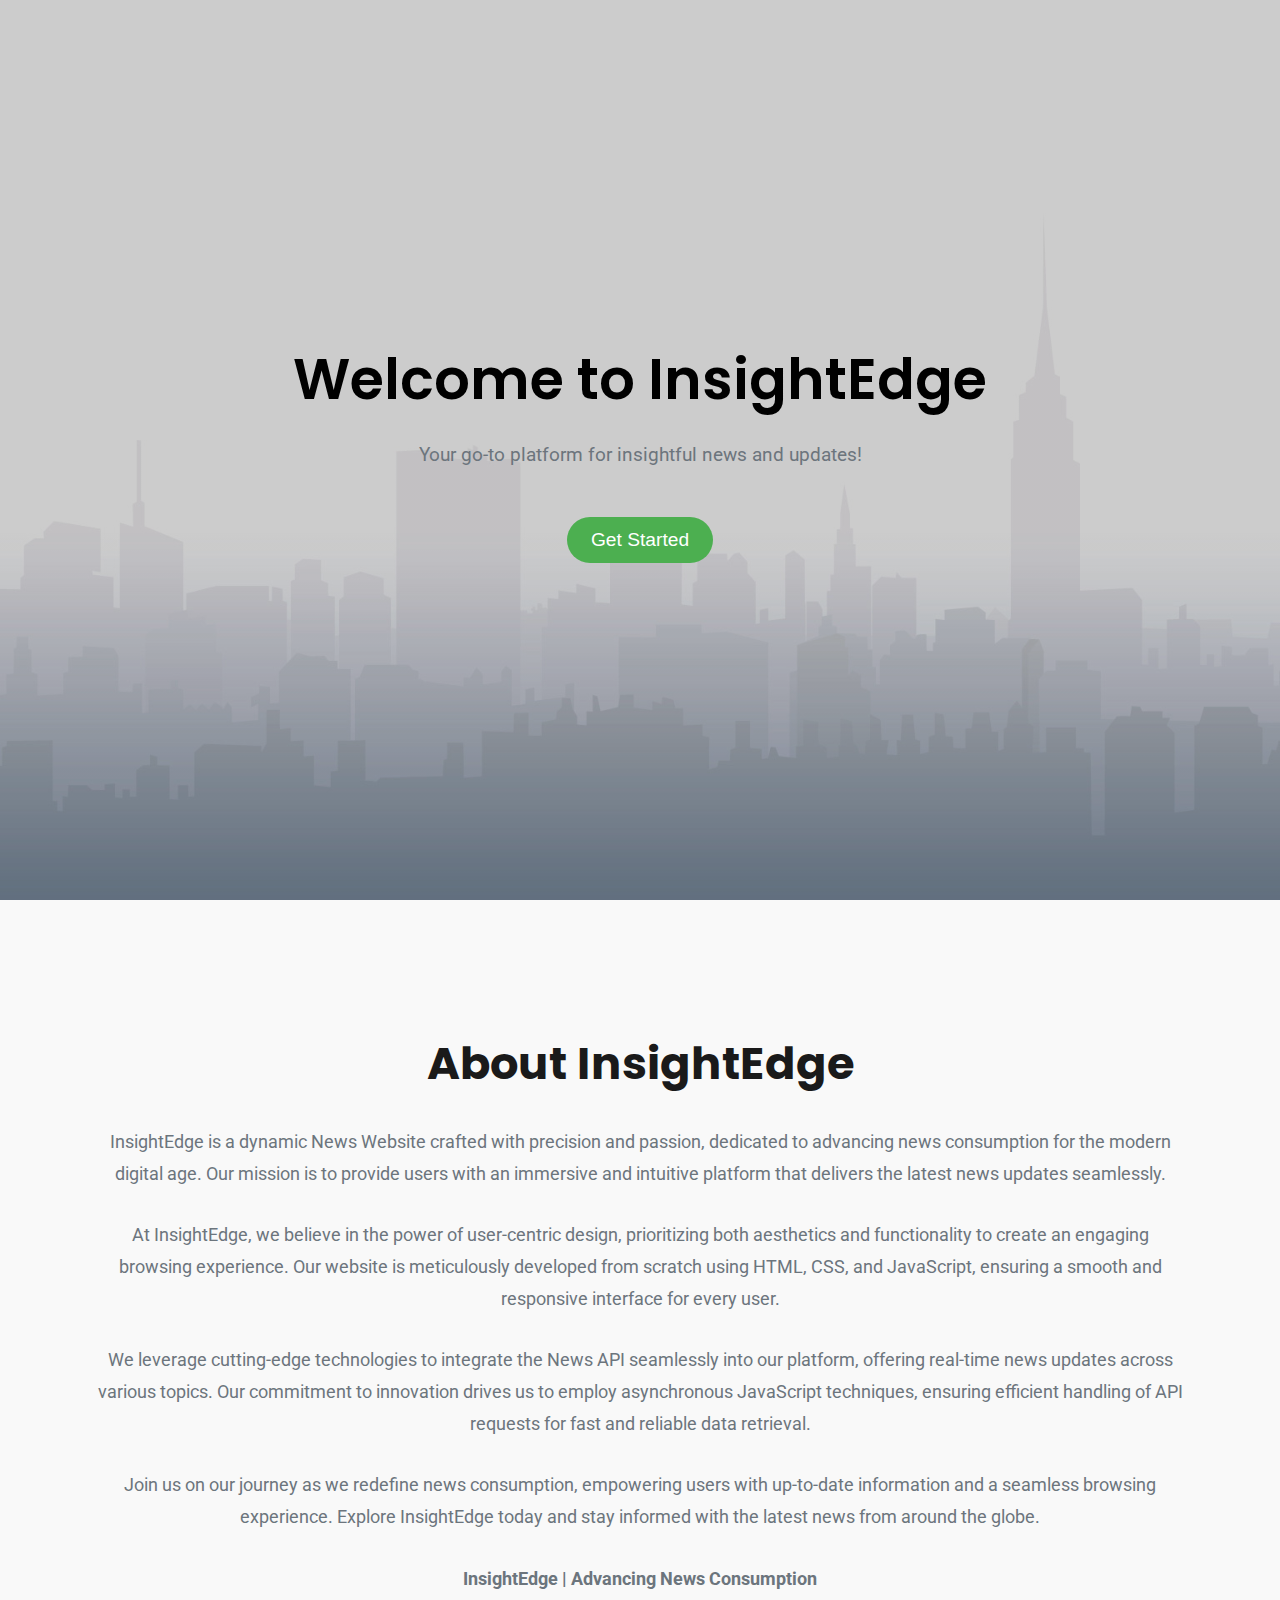
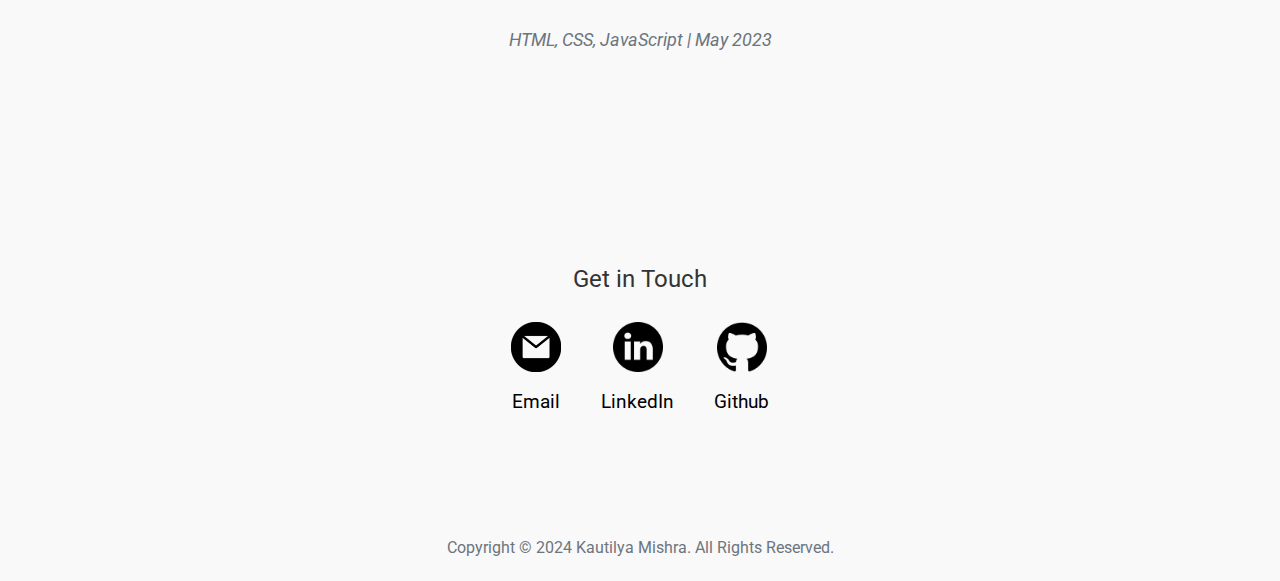
<file: index.html>
<!DOCTYPE html>
<html lang="en">

<head>
    <meta charset="UTF-8">
    <meta http-equiv="X-UA-Compatible" content="IE=edge">
    <meta name="viewport" content="width=device-width, initial-scale=1.0">
    <title>InsightEdge: Advancing News Consumption</title>
    <link rel="stylesheet" href="style.css">
</head>

<body>
    <div class="landing-page">
        <h1>Welcome to InsightEdge</h1>
        <p>Your go-to platform for insightful news and updates!</p>
        <div id="clock"></div>
        <button onclick="startProject()">Get Started</button>
    </div>
    <section id="about" class="about-section">
        <div class="container">
            <h2>About InsightEdge</h2>
            <p>InsightEdge is a dynamic News Website crafted with precision and passion, dedicated to advancing news
                consumption for the modern digital age. Our mission is to provide users with an immersive and intuitive
                platform that delivers the latest news updates seamlessly.</p>
            <p>At InsightEdge, we believe in the power of user-centric design, prioritizing both aesthetics and
                functionality to create an engaging browsing experience. Our website is meticulously developed from
                scratch using HTML, CSS, and JavaScript, ensuring a smooth and responsive interface for every user.</p>
            <p>We leverage cutting-edge technologies to integrate the News API seamlessly into our platform, offering
                real-time news updates across various topics. Our commitment to innovation drives us to employ
                asynchronous JavaScript techniques, ensuring efficient handling of API requests for fast and reliable
                data retrieval.</p>
            <p>Join us on our journey as we redefine news consumption, empowering users with up-to-date information and
                a seamless browsing experience. Explore InsightEdge today and stay informed with the latest news from
                around the globe.</p>
            <p><strong>InsightEdge | Advancing News Consumption</strong></p>
            <p><em>HTML, CSS, JavaScript | May 2023</em></p>
        </div>
    </section>
    <section id="contact">
        <p class="section__text__p1">Get in Touch</p>
        <div class="contact-info-upper-container">
            <div class="contact-info-container">
                <img src="./assets/email.png" alt="Email icon" class="icon contact-icon email-icon" />
                <p><a href="mailto:kautilyakamesh3@gmail.com">Email</a></p>
            </div>
            <div class="contact-info-container">
                <img src="./assets/linkedin.png" alt="LinkedIn icon" class="icon contact-icon" />
                <p><a href="https://www.linkedin.com/in/74104221b/">LinkedIn</a></p>
            </div>
            <div class="contact-info-container">
                <img src="./assets/github.png" alt="Github icon" class="icon contact-icon" />
                <p><a href="https://github.com/kautilyakameshmishra">Github</a></p>
            </div>
        </div>
    </section>
    <footer>
        <p>Copyright &#169; 2024 Kautilya Mishra. All Rights Reserved.</p>
    </footer>
    <script src="script.js"></script>
</body>

</html>
</file>
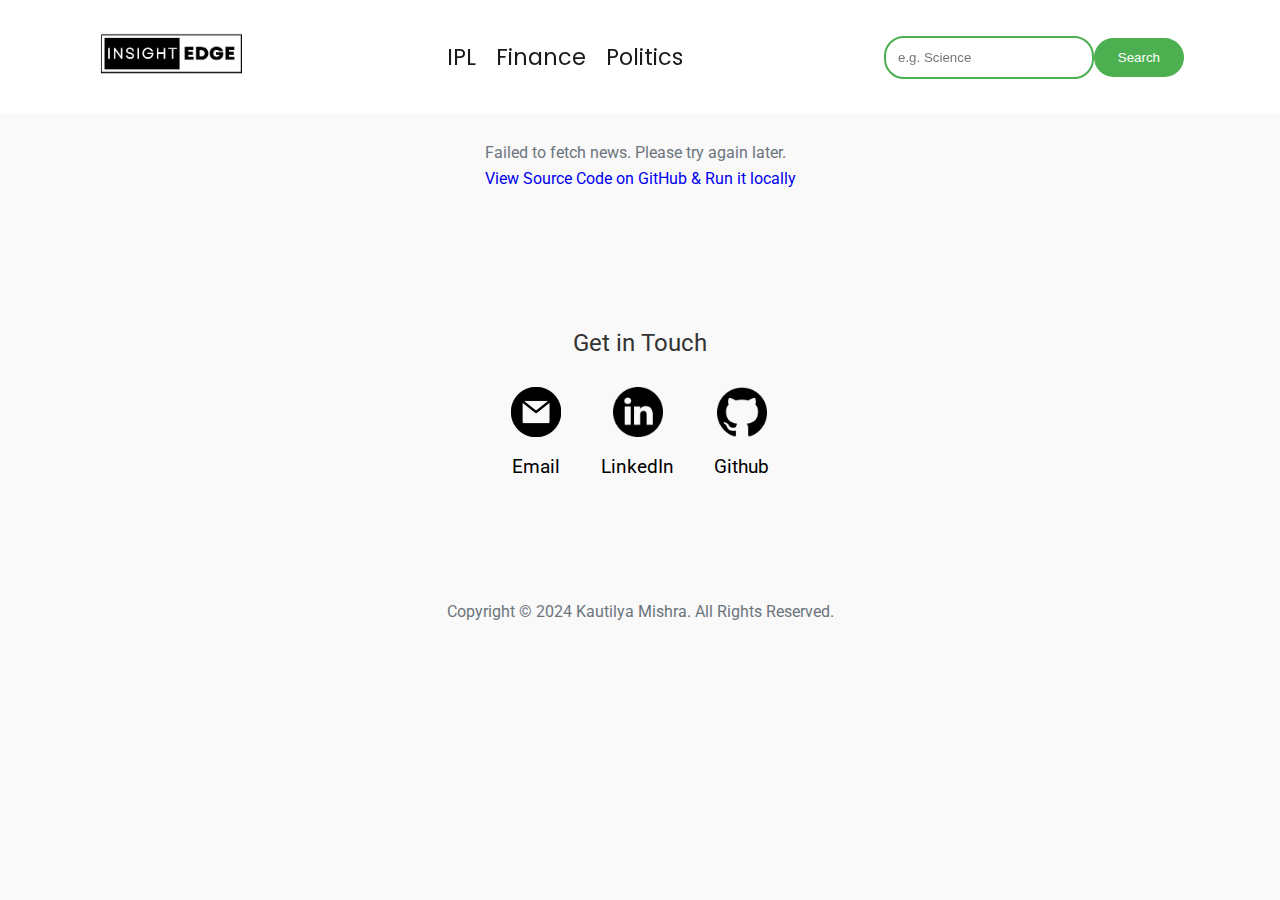
<file: main.html>
<!DOCTYPE html>
<html lang="en">

<head>
    <meta charset="UTF-8">
    <meta http-equiv="X-UA-Compatible" content="IE=edge">
    <meta name="viewport" content="width=device-width, initial-scale=1.0">
    <title>InsightEdge: Advancing News Consumption</title>
    <link rel="stylesheet" href="style.css">
</head>

<body>
    <nav>
        <div class="main-nav container flex">
            <a href="#" onclick="reload()" class="company-logo">
                <img src="./assets/logo.png" alt="company logo">
            </a>
            <div class="nav-links">
                <ul class="flex">
                    <li class="hover-link nav-item" id="ipl" onclick="onNavItemClick('ipl')">IPL</li>
                    <li class="hover-link nav-item" id="finance" onclick="onNavItemClick('finance')">Finance</li>
                    <li class="hover-link nav-item" id="politics" onclick="onNavItemClick('politics')">Politics</li>
                </ul>
            </div>
            <div class="search-bar flex">
                <input id="search-text" type="text" class="news-input" placeholder="e.g. Science">
                <button id="search-button" class="search-button">Search</button>
            </div>
        </div>
    </nav>


    <main>
        <div class="cards-container container flex" id="cards-container">

        </div>
    </main>

    <template id="template-news-card">
        <div class="card">
            <div class="card-header">
                <img src="https://via.placeholder.com/400x200" alt="news-image" id="news-img">
            </div>
            <div class="card-content">
                <h3 id="news-title">This is the Title</h3>
                <h6 class="news-source" id="news-source">End Gadget 26/08/2023</h6>
                <p class="news-desc" id="news-desc">Lorem, ipsum dolor sit amet consectetur adipisicing elit. Recusandae
                    saepe quis voluptatum quisquam vitae doloremque facilis molestias quae ratione cumque!</p>
            </div>
        </div>
    </template>
    <section id="contact">
        <p class="section__text__p1">Get in Touch</p>
        <div class="contact-info-upper-container">
            <div class="contact-info-container">
                <img src="./assets/email.png" alt="Email icon" class="icon contact-icon email-icon" />
                <p><a href="mailto:kautilyakamesh3@gmail.com">Email</a></p>
            </div>
            <div class="contact-info-container">
                <img src="./assets/linkedin.png" alt="LinkedIn icon" class="icon contact-icon" />
                <p><a href="https://www.linkedin.com/in/74104221b/">LinkedIn</a></p>
            </div>
            <div class="contact-info-container">
                <img src="./assets/github.png" alt="Github icon" class="icon contact-icon" />
                <p><a href="https://github.com/kautilyakameshmishra">Github</a></p>
            </div>
        </div>
    </section>
    <footer>
        <p>Copyright &#169; 2024 Kautilya Mishra. All Rights Reserved.</p>
    </footer>

    <script src="script.js"></script>
</body>

</html>
</file>
<file: style.css>
@import url("https://fonts.googleapis.com/css2?family=Poppins:wght@500&family=Roboto:wght@500&display=swap");

/* Reset CSS */
* {
    padding: 0;
    margin: 0;
    box-sizing: border-box;
}

/* Global Variables */
:root {
    --primary-text-color: #1a1a1a;
    --secondary-text-color: #6c757d;
    --accent-color: #4caf50;
    --accent-color-dark: #388e3c;
}

/* Body Styles */
body {
    font-family: "Poppins", sans-serif;
    color: var(--primary-text-color);
    background: #f9f9f9;
}

/* Typography */
p {
    font-family: "Roboto", sans-serif;
    color: var(--secondary-text-color);
    line-height: 1.6rem;
    font-size: 16px;
}

/* Links */
a {
    text-decoration: none;
}

/* Lists */
ul {
    list-style: none;
}

/* Flex Container */
.flex {
    display: flex;
    align-items: center;
}

/* Container */
.container {
    max-width: 85%;
    margin: 0 auto;
    overflow: hidden;
}

/* Navigation Styles */
nav {
    background-color: rgba(255, 255, 255, 0.9);
    backdrop-filter: blur(10px);
    position: fixed;
    top: 0;
    left: 0;
    right: 0;
    z-index: 99;
}

.main-nav {
    display: flex;
    justify-content: space-between;
    align-items: center;
    padding: 1rem 0;
}

.company-logo img {
    max-width: 150px;
    height: auto;
}

.nav-links ul {
    display: flex;
    gap: 20px;
}

.nav-links li {
    font-size: 1.4rem;
}

.hover-link {
    cursor: pointer;
    transition: color 0.3s ease;
}

.hover-link:hover {
    color: var(--accent-color);
}

.hover-link:active {
    color: red;
}

.nav-item.active {
    color: var(--accent-color);
}

@media screen and (max-width: 600px) {
    .nav-links {
        display: none;
    }
}

/* Search Bar */
.search-bar {
    flex-grow: 1;
    max-width: 300px;
}

.news-input {
    flex-grow: 1;
    padding: 0.75rem;
    border-radius: 20px;
    border: 2px solid transparent;
    border: 2px solid var(--accent-color);
    transition: border-color 0.3s ease;
}


.news-input:focus {
    border-color: var(--accent-color);
    outline: none;
}

.search-button {
    padding: 0.75rem 1.5rem;
    border-radius: 20px;
    cursor: pointer;
    transition: background-color 0.3s ease, color 0.3s ease;
    background-color: var(--accent-color);
    color: #fff;
    border: none;
}

.search-button:hover {
    background-color: var(--accent-color-dark);
    color: #fff;
}

/* Main Content */
main {
    padding: 40px 20px;
    margin-top: 100px;
}

.cards-container {
    display: grid;
    grid-template-columns: repeat(auto-fit, minmax(280px, 1fr));
    gap: 20px;
    justify-items: center;
    align-items: start;
}

.card {
    width: 100%;
    box-shadow: 0 2px 4px rgba(0, 0, 0, 0.1);
    border-radius: 8px;
    cursor: pointer;
    background-color: #fff;
    overflow: hidden;
    transition: box-shadow 0.3s ease, transform 0.3s ease;
}

.card:hover {
    box-shadow: 0 4px 8px rgba(0, 0, 0, 0.2);
    transform: translateY(-5px);
}

.card-header img {
    width: 100%;
    height: 180px;
    object-fit: cover;
    border-top-left-radius: 8px;
    border-top-right-radius: 8px;
}

.card-content {
    padding: 20px;
}

.news-source {
    margin-top: 12px;
    font-size: 14px;
    color: var(--accent-color);
}

/* Landing Page Styles */
.landing-page {
    display: flex;
    flex-direction: column;
    justify-content: center;
    align-items: center;
    height: 100vh;
    text-align: center;
    background: linear-gradient(rgba(0, 0, 0, 0.2), rgba(0, 0, 0, 0.2)), url('./assets/background2.png') center/cover no-repeat;
    background-blend-mode: multiply;
    color: black;
    padding: 50px;
}

.landing-page h1 {
    font-size: 3.5rem;
    margin-bottom: 20px;
    font-weight: 600;
}

.landing-page p {
    font-size: 1.2rem;
    margin-bottom: 30px;
}

#clock {
    font-family: Arial, sans-serif;
    font-size: 24px;
    color: #333;
}

.landing-page button {
    padding: 12px 24px;
    font-size: 1.2rem;
    border-radius: 30px;
    cursor: pointer;
    transition: background-color 0.3s ease, color 0.3s ease, transform 0.3s ease;
    background-color: #4caf50;
    color: #fff;
    border: none;
    margin-top: 20px;
}

.landing-page button:hover {
    background-color: #388e3c;
    transform: scale(1.05);
}

/* About Section */
.about-section {
    background-color: #f9f9f9;
    padding: 80px 0;
    text-align: center;
    margin-top: 50px;
    margin-bottom: 50px;
}

.about-section h2 {
    font-size: 2.8rem;
    margin-bottom: 30px;
}

.about-section p {
    font-size: 1.1rem;
    line-height: 1.8;
    margin-bottom: 30px;
}

/* Contact Section */
#contact {
    background-color: #f9f9f9;
    padding: 50px 0;
    text-align: center;
    margin-top: 50px;
    margin-bottom: 50px;
}

.section__text__p1 {
    font-size: 1.5rem;
    color: #333;
    margin-bottom: 30px;
}

.contact-info-upper-container {
    display: flex;
    justify-content: center;
    align-items: center;
}

.contact-info-container {
    margin: 0 20px;
}

.contact-icon {
    width: 50px;
    height: 50px;
    transition: color 0.3s ease, transform 0.3s ease;
}

.contact-info-container p {
    margin-top: 10px;
    font-size: 1.2rem;
    color: #333;
    transition: color 0.3s ease, transform 0.3s ease;
}

.contact-info-container a {
    text-decoration: none;
    color: #000000;
}

.contact-info-container a:hover {
    text-decoration: underline;
}

.contact-info-container:hover .contact-icon,
.contact-info-container:hover p {
    color: #555;
    transform: scale(1.2);
}

/* Footer */
footer {
    background-color: #f9f9f9;
    color: #fff;
    padding: 20px 0;
    text-align: center;
}
</file>
